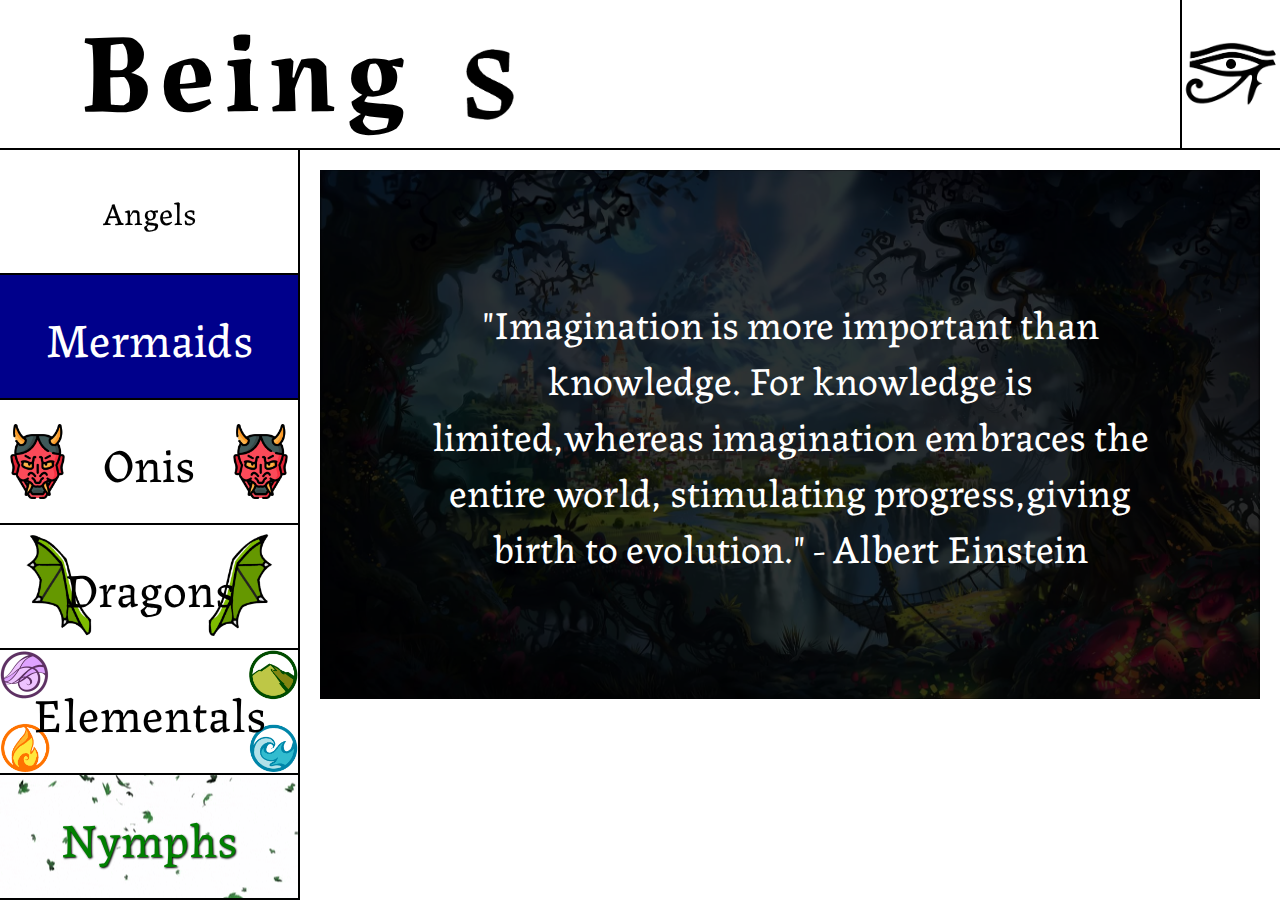
<file: index.html>
<!DOCTYPE html>
<html lang="en">
  <head>
    <meta charset="UTF-8" />
    <meta http-equiv="X-UA-Compatible" content="IE=edge" />
    <meta name="viewport" content="width=device-width, initial-scale=1.0" />
    <link rel="preconnect" href="https://fonts.googleapis.com" />
    <link rel="preconnect" href="https://fonts.gstatic.com" crossorigin />
    <link
      href="https://fonts.googleapis.com/css2?family=Labrada:wght@400;600&display=swap"
      rel="stylesheet"
    />
    <title>Beings - Knowledge</title>
    <link rel="stylesheet" href="./css/style.css" />
  </head>
  <body>
    <section class="main-nav-container">
      <ul class="main-nav">
        <li class="logo">
          <a href=""
            >Being<img
              src="./css/img/letraGira.png"
              alt="letra"
              class="gira-letra"
          /></a>
        </li>
        <li class="olhos">
          <a href=""
            ><div class="olho-container">
              <img src="./css/img/raeyes.png" alt="Olhos de rá" />
              <div class="iris"></div></div
          ></a>
        </li>
      </ul>
    </section>
    <section class="side-nav-container">
      <ul class="side-nav">
        <li class="angels"><a href="./" class="side-angels"></a></li>
        <li class="mermaids"><a href="./" class="side-mermaids"></a></li>
        <li class="onis"><a href="./" class="side-onis"></a></li>
        <li class="dragons"><a href="./" class="side-dragons"></a></li>
        <li class="elementals">
          <a href="./" class="side-elementals"></a>
        </li>
        <li class="nymphs"><a href="./" class="side-nymphs"></a></li>
      </ul>
    </section>

    <section class="content-container">
      <ul class="imagem-principal">
        <div class="citacao-container">
          <img src="./css/img/principal.png" alt="Mundo de fantasia" />
          <blockquote class="citacao">
            "Imagination is more important than knowledge. For knowledge is
            limited,whereas imagination embraces the entire world, stimulating
            progress,giving birth to evolution." - Albert Einstein
          </blockquote>
        </div>
      </ul>
    </section>
    <section class="modal-container" data-modal="container">
      <div class="modal">
        <button data-modal="fechar" class="fechar"></button>

        <p>Arthur Augusto, 2023</p>
        <a href="https://aarthx.github.io"
          ><p>Portfolio: aarthx.github.io</p></a
        >
        <a href="mailto:arthuraugusto.exe@gmail.com"
          ><p>Email: arthuraugusto.exe@gmail.com</p></a
        >
        <a href="https://github.com/aarthx"><p>Github: github.com/aarthx</p></a>
        <a href="https://www.linkedin.com/in/arthur-augusto/"
          ><p>LinkedIn: linkedin.com/in/arthur-augusto/</p></a
        >
      </div>
    </section>
    <script type="module" src="./js/script.js"></script>
  </body>
</html>
</file>
<file: css/style.css>
@import "./reset.css";
@import "./geral.css";
@import "./navs.css";
@import "./sidenav-animations.css";
@import "./angel.css";
@import "./mermaid.css";
@import "./oni.css";
@import "./dragon.css";
@import "./elementals.css";
@import "./nymph.css";
@import "./modal.css";
</file>
